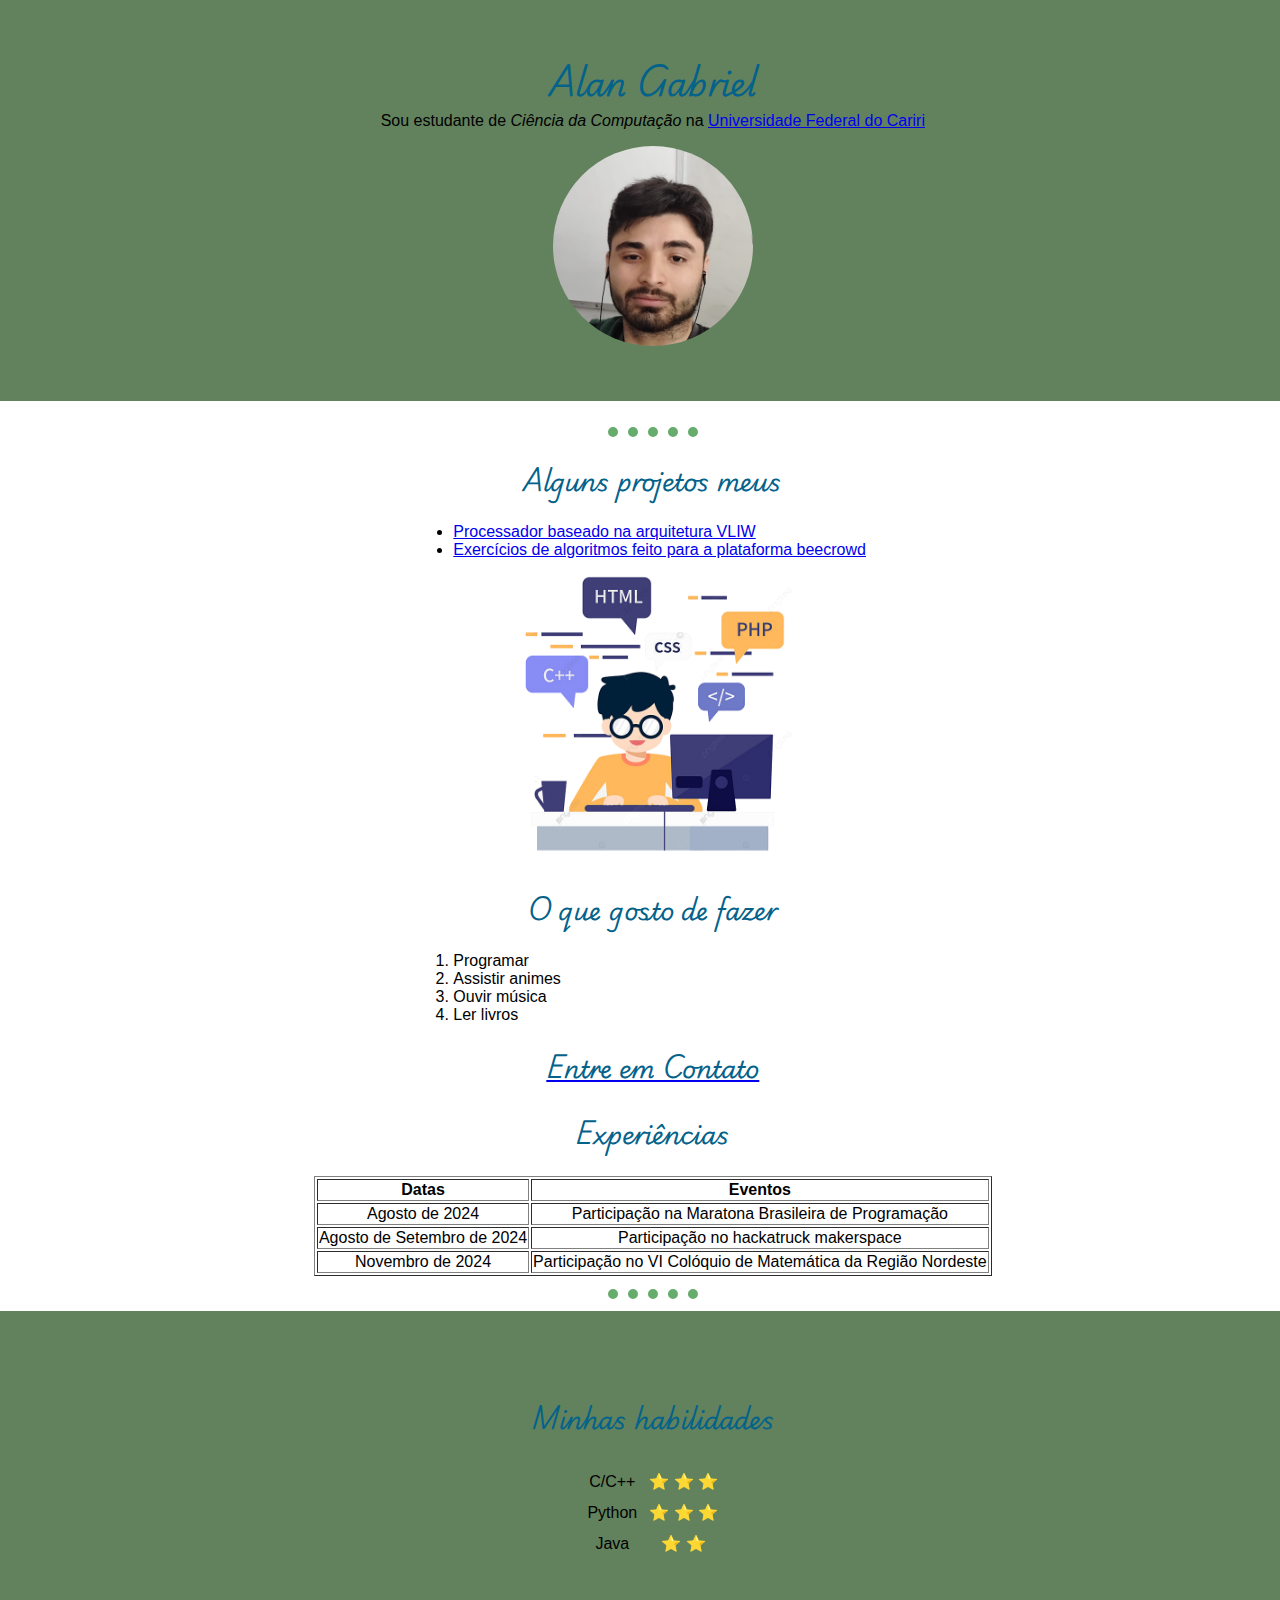
<file: index.html>
<!DOCTYPE html>
<html lang="pt-br">
<head>
    <meta charset="UTF-8">
    <meta name="author" content="Alan Gabriel">
    <meta name="viewport" content="width=device-width, initial-scale=1.0">
    <title>Página pessoal - Início</title>
    <link rel="stylesheet" href="./css/style.css">
    <link rel="shortcut icon" href="./css/favicon.ico" type="image/x-icon">
    <link rel="preconnect" href="https://fonts.googleapis.com">
    <link rel="preconnect" href="https://fonts.gstatic.com" crossorigin>
    <link href="https://fonts.googleapis.com/css2?family=Playwrite+AU+SA:wght@100..400&display=swap" rel="stylesheet">
</head>
<body>
    <header>
        <h1 class="cabecarios">Alan Gabriel</h1>
        <p class="cabecarios">Sou estudante de <em>Ciência da Computação</em> na <a href="https://www.ufca.edu.br/" target="_blanck">Universidade Federal do Cariri</a></link</p>
        <p></p>
        <div class="cabecarios">
            <img src="./img/alan_gabriel.jpeg" alt="Alan Gabriel" class="imagem-circular">
        </div>
    </header>

    <main>
        <hr />
        <h2>Alguns projetos meus</h2>
        <ul class="listas">
            <li>
                <a href="https://github.com/Pedro-silva-viana/Processador-arquitetura-de-computadores-UFCA" target="_blank">Processador baseado na arquitetura VLIW</a>
            </li>
            <li>
                <a href="https://github.com/Alan-G-S-Oliveira/BeeCrowd-Python" target="_blank">Exercícios de algoritmos feito para a plataforma beecrowd</a>
            </li>
        </ul>

        <figure>
            <img src="./img/programando.png" alt="Pessoa programando" class="imagem-retangular">
        </figure>

        <h2>O que gosto de fazer</h2>
        <ol class="listas">
            <li>Programar</li>
            <li>Assistir animes</li>
            <li>Ouvir música</li>
            <li>Ler livros</li>
        </ol>
        <a href="./contato.html" target="_self"><h2>Entre em Contato</h2></a>

        <h2>Experiências</h2>
        <table border="1">
            <thead>
                <tr>
                    <th>Datas</th>
                    <th>Eventos</th>
                </tr>
            </thead>
            <tbody>
                <tr>
                    <td>Agosto de 2024</td>
                    <td>Participação na Maratona Brasileira de Programação</td>
                </tr>
                <tr>
                    <td>Agosto de Setembro de 2024</td>
                    <td>Participação no hackatruck makerspace</td>
                </tr>
                <tr>
                    <td>Novembro de 2024</td>
                    <td>Participação no VI Colóquio de Matemática da Região Nordeste</td>
                </tr>
            </tbody>
        </table>
        <hr />
    </main>

    <footer>
        <h2>Minhas habilidades</h2>
        <table cellspacing="10">
            <tbody>
                <tr>
                    <td>C/C++</td>
                    <td>&#11088 &#11088 &#11088</td>
                </tr>
                <tr>
                    <td>Python</td>
                    <td>&#11088 &#11088 &#11088</td>
                </tr>
                <tr>
                    <td>Java</td>
                    <td>&#11088 &#11088</td>
                </tr>
            </tbody>
        </table>
    </footer>

</body>
</html>
</file>
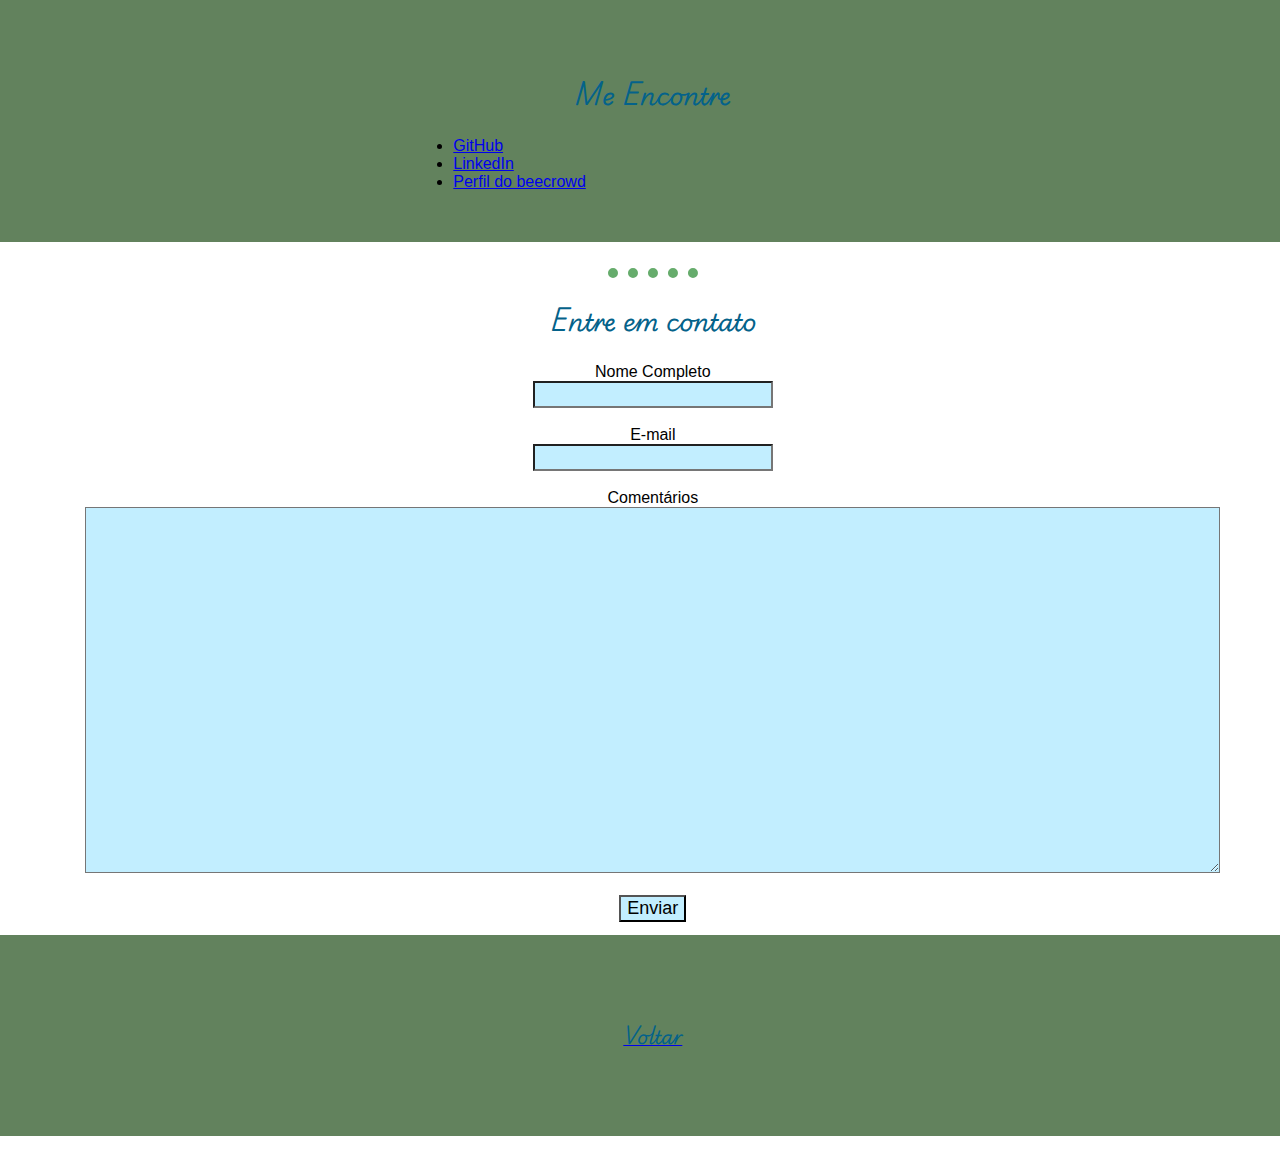
<file: contato.html>
<!DOCTYPE html>
<html lang="pt-br">
<head>
    <meta charset="UTF-8">
    <meta name="viewport" content="width=device-width, initial-scale=1.0">
    <title>Página pessoal - Contato</title>
    <link rel="stylesheet" href="./css/style.css">
    <link rel="shortcut icon" href="./css/favicon.ico" type="image/x-icon">
    <link rel="preconnect" href="https://fonts.googleapis.com">
    <link rel="preconnect" href="https://fonts.gstatic.com" crossorigin>
    <link href="https://fonts.googleapis.com/css2?family=Playwrite+AU+SA:wght@100..400&display=swap" rel="stylesheet">
</head>
<body>
    <header>
    <h2>Me Encontre</h2>
        <ul class="listas">
            <li><a href="https://github.com/Alan-G-S-Oliveira" target="_blank">GitHub</a></li>
            <li><a href="https://www.linkedin.com/in/alan-g-s-oliveira/" target="_blank">LinkedIn</a></li>
            <li><a href="https://judge.beecrowd.com/pt/profile/873852" target="_blank">Perfil do beecrowd</a></li>
        </ul>
    </header>   

    <main>
        <hr />
        <h2>Entre em contato</h2>

        <form action="mailto:alangabryel13@gmail.com" method="post" enctype="text/plain">
            <label for="">Nome Completo</label> <br />
            <input type="text" name="Nome"/> <br />
            <br />
            <label for="">E-mail</label> <br />
            <input type="email" name="Email"/> <br />
            <br />
            <label for="">Comentários</label> <br />
            <textarea name="Comentários" cols="100" rows="20"></textarea> <br />
            <br />
            <input type="submit" value="Enviar" class="botao">
            <br />
        </form>
    </main>

    <footer>
        <a href="./index.html" target="_self"><h3>Voltar</h3></a>
    </footer> 
</body>
</html>
</file>
<file: css/style.css>
/*---------------------------------------TAGS---------------------------------------*/

body {
    margin: 0px;
    text-align: center;
    font-family: Arial, monospace;
}

table {
    margin: 0 auto 0 auto;
}

header {
    background-color: #62825D;
    padding-top: 4%;
    padding-left: 2%;
    padding-bottom: 4%;
}

main {
    background-color: white;
    padding-top: 1%;
    padding-left: 2%;
    padding-bottom: 1%;
}

footer {
    background-color: #62825D;
    padding-top: 5%;
    padding-left: 2%;
    padding-bottom: 5%;
}

hr {
    color: #66ac6c;
    width: 90px;
    border-bottom: 10px;
    border-style: none none dotted none;
    margin-top: 0px;
    margin-bottom: 0px;
    padding-top: 1%;
}

h1, h2, h3 {
    color: #04628a;
    font-family: Playwrite AU SA;
}

input, textarea {
    background-color: #c2eeff;
    font-size: large;
}

textarea {
    width: 90%;
}

/*---------------------------------------CLASSES---------------------------------------*/
.imagem-circular {
    width: 12.5em;
    height: 12.5em;
    border-radius: 50%;
    object-fit: cover;
}

.imagem-retangular {
    width: 18em;
    height: 18em;
    object-fit: cover;
}

.playwrite-au-sa-test {
  font-family: "Playwrite AU SA", serif;
  font-optical-sizing: auto;
  font-weight: 100;
  font-style: normal;
}

.cabecarios {
    width: 50%;
    margin: 0 auto 0 auto;
}

.listas {
    width: 35%;
    position: relative;
    margin: 0 auto 0 auto;
    text-align: left;
}

.botao:hover {
    background-color: coral;
}

/*---------------------------------------IDs---------------------------------------*/
</file>
